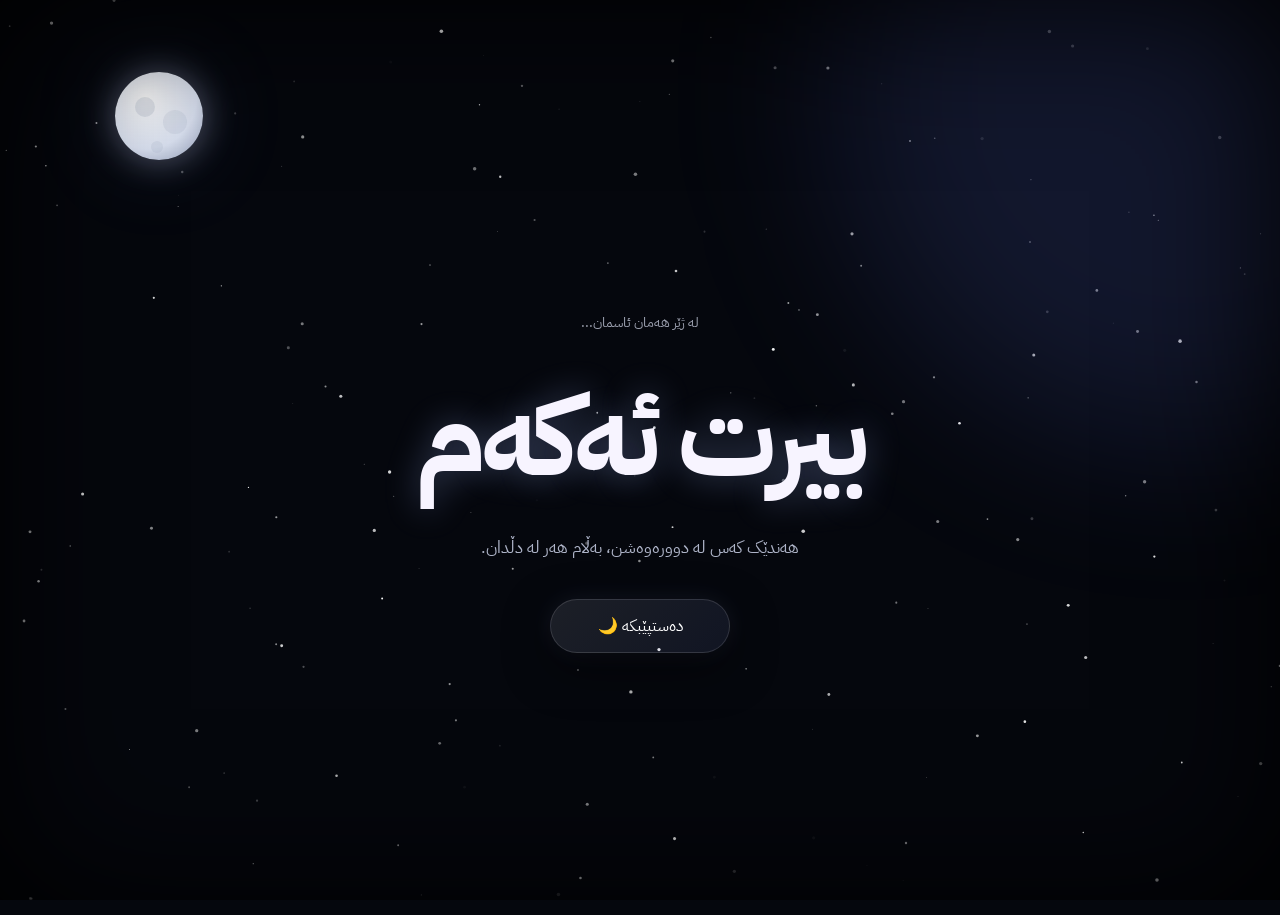
<file: index.html>
<!doctype html>
<html lang="ckb" dir="rtl">
<head>
<meta charset="utf-8">
<meta name="viewport" content="width=device-width,initial-scale=1,viewport-fit=cover">
<meta name="theme-color" content="#05070d">
<title>بیرت ئەکەم 🌙</title>
<link rel="preconnect" href="https://fonts.googleapis.com">
<link rel="preconnect" href="https://fonts.gstatic.com" crossorigin>
<link href="https://fonts.googleapis.com/css2?family=IBM+Plex+Sans+Arabic:wght@300;400;500;600;700&display=swap" rel="stylesheet">
<link rel="stylesheet" href="styles.css?v=20260921-memory">
</head>
<body>
<canvas id="stars"></canvas><div class="moon"></div><div class="glow"></div><div class="vignette"></div>
<main>
<section id="intro" class="screen active">
  <div class="sky">
    <p class="small">لە ژێر هەمان ئاسمان...</p>
    <h1>بیرت ئەکەم</h1>
    <p class="sub">هەندێک کەس لە دوورەوەشن، بەڵام هەر لە دڵدان.</p>
    <button id="start" class="btn">دەستپێبکە <span>🌙</span></button>
  </div>
</section>
<section id="lock" class="screen">
  <div class="card">
    <div class="lock">🔐</div>
    <p class="small">کلیلەکەی ئەم شەوە</p>
    <h2>تۆ کەسی منیت؟</h2>
    <input id="password" type="text" autocomplete="off" placeholder="ناوەکە بنووسە...">
    <p id="error" class="error"></p>
    <button id="unlock" class="btn">کردنەوە ❤️</button>
  </div>
</section>
<section id="memories" class="screen">
  <div class="memory">
    <p class="small">ئێستا سەیری ئاسمان بکە...</p>
    <h2>هەر ئەستێرەیەک، وشەیەکە لەسەر تۆ.</h2>
    <div id="starWords"></div>
    <p id="memoryText" class="memory-text"></p>
    <button id="finish" class="btn">بەردەوام بە 🌙</button>
  </div>
</section>
<section id="end" class="screen">
  <div class="final">
    <p class="small">مانگ هەر لە ئاسمانە...</p>
    <h2>بەڵام ڕووناکییەکەی تۆیە. ❤️</h2>
    <p>چاوانت وەک ئەستێرە، پێکەنینت وەک بەیانی، و ڕوخسارت وەک شەوێکی ئارامە.</p>
    <strong>بیرت ئەکەم... 🌙</strong>
    <button id="again" class="ghost">دووبارە ببینەوە</button>
  </div>
</section>
</main>
<script src="app.js?v=20260921-memory" defer></script>
</body></html>
</file>
<file: styles.css>
:root{--bg:#05070d;--blue:#10182b;--white:#f7f4ff;--muted:#aeb4c8;--silver:#d9def0;--glow:#9eb8ff;--pink:#ff9fc8}
*{box-sizing:border-box}html,body{margin:0;min-height:100%;background:var(--bg);color:var(--white);font-family:"IBM Plex Sans Arabic",sans-serif}body{overflow:hidden}button,input{font:inherit}button{cursor:pointer}#stars{position:fixed;inset:0;width:100%;height:100%;z-index:0}.glow{position:fixed;width:55vw;height:55vw;right:-20vw;top:-20vw;border-radius:50%;background:#687dff22;filter:blur(80px);z-index:0}.vignette{position:fixed;inset:0;z-index:5;pointer-events:none;box-shadow:inset 0 0 160px #000}.moon{position:fixed;z-index:1;top:8vh;left:9vw;width:88px;height:88px;border-radius:50%;background:radial-gradient(circle at 35% 30%,#fff,#dbe2f2 60%,#8994ae);box-shadow:0 0 35px #cbd8ff66,0 0 100px #91a9ff22}.moon:after{content:"";position:absolute;width:20px;height:20px;border-radius:50%;background:#8994ae33;left:20px;top:25px;box-shadow:30px 15px 0 2px #8994ae22,12px 40px 0 -4px #8994ae22}
main{position:relative;z-index:2;height:100svh}.screen{position:absolute;inset:0;padding:90px 20px 40px;display:grid;place-items:center;text-align:center;opacity:0;visibility:hidden;transform:translateY(24px) scale(.98);filter:blur(8px);transition:.8s ease}.screen.active{opacity:1;visibility:visible;transform:none;filter:none}.sky,.card,.memory,.final{width:min(100%,620px)}.small{color:var(--silver);opacity:.7;font-size:.9rem}.sky h1{font-size:clamp(3.5rem,15vw,7rem);margin:20px 0 10px;letter-spacing:-.04em;text-shadow:0 0 35px #9eb8ff55}.sub{color:var(--muted);line-height:2;font-size:1.05rem;max-width:480px;margin:0 auto 35px}.btn{border:1px solid #ffffff22;background:linear-gradient(135deg,#dce6ff1c,#899eff18);color:white;border-radius:999px;padding:14px 28px;min-width:180px;box-shadow:0 15px 45px #0008,0 0 25px #9eb8ff18;transition:.25s}.btn:hover{transform:translateY(-3px);border-color:#cddaff55}.card{padding:38px 24px;border:1px solid #ffffff14;border-radius:28px;background:#0d1424bb;backdrop-filter:blur(20px);box-shadow:0 30px 80px #0009}.lock{font-size:48px;margin-bottom:12px}.card h2{font-size:clamp(1.8rem,6vw,3rem);margin:8px 0 22px}.card input{width:min(100%,390px);height:58px;border-radius:16px;border:1px solid #ffffff18;background:#05070dbb;color:white;text-align:center;padding:10px 18px;outline:none}.card input:focus{border-color:#9eb8ff88;box-shadow:0 0 0 4px #9eb8ff12}.error{height:28px;color:#ffadc9;font-size:.9rem}.memory h2{font-size:clamp(1.8rem,6vw,3rem);line-height:1.5}.memory-text{min-height:90px;font-size:clamp(1.2rem,4vw,1.65rem);line-height:2;color:var(--silver);margin:28px auto}.star-word{display:inline-grid;place-items:center;width:46px;height:46px;margin:7px;border:0;background:transparent;color:white;font-size:24px;filter:drop-shadow(0 0 10px #fff8);transition:.3s}.star-word:hover,.star-word.on{transform:scale(1.5);filter:drop-shadow(0 0 18px #cbd8ff)}.final h2{font-size:clamp(2rem,7vw,4rem);line-height:1.5;margin:20px 0}.final p{color:var(--muted);line-height:2.1;font-size:1.08rem}.final strong{display:block;margin:30px 0;font-size:clamp(1.7rem,6vw,3rem);text-shadow:0 0 30px #ff9fc855}.ghost{border:1px solid #ffffff18;background:transparent;color:#cbd2e5;border-radius:999px;padding:11px 22px;opacity:.7}.shake{animation:shake .45s}@keyframes shake{25%{transform:translateX(-9px)}50%{transform:translateX(9px)}75%{transform:translateX(-5px)}}@media(max-width:600px){.moon{width:58px;height:58px;left:7vw}.screen{padding:75px 16px 30px}.card{padding:32px 18px}.sky h1{font-size:17vw}}
</file>
